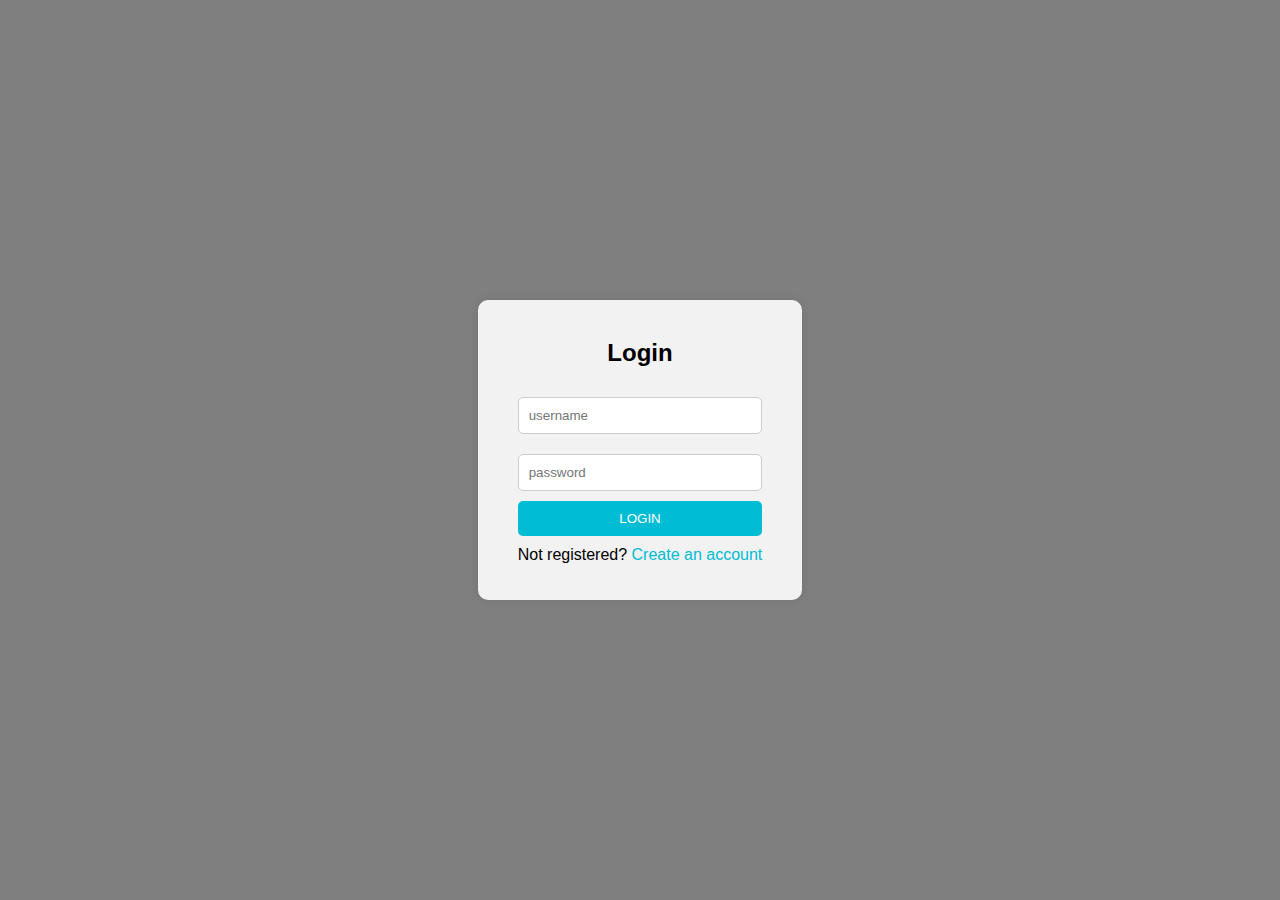
<file: index.html>
<!DOCTYPE html>
<html lang="en">
<head>
    <meta charset="UTF-8">
    <meta name="viewport" content="width=device-width, initial-scale=1.0">
    <title>Login</title>
    <link rel="stylesheet" href="styles.css">
    <script>
        document.addEventListener("DOMContentLoaded", function() {
            const params = new URLSearchParams(window.location.search);
            const status = params.get('status');
            if (status === 'success') {
                alert('Login berhasil');
                window.location.href = 'welcome.php';
            } else if (status === 'error') {
                alert('Username atau password tidak sesuai');
            }
        });
    </script>
</head>
<body>
    <div class="login-container">
        <div class="login-box">
            <h2>Login</h2>
            <form action="login.php" method="post">
                <input type="text" name="username" placeholder="username" required>
                <input type="password" name="password" placeholder="password" required>
                <button type="submit">LOGIN</button>
            </form>
            <p>Not registered? <a href="signup.html">Create an account</a></p>
        </div>
    </div>
</body>
</html>
</file>
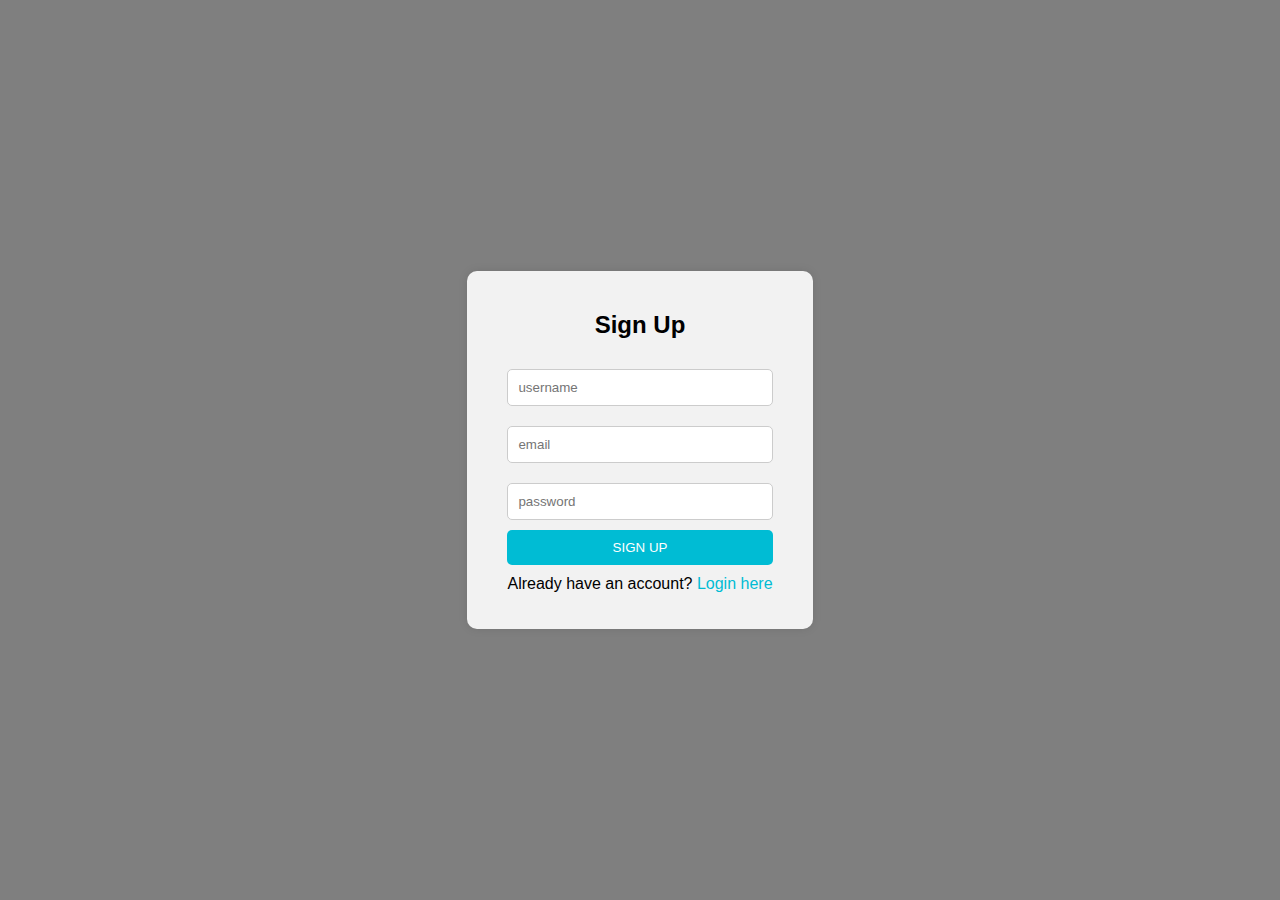
<file: signup.html>
<!DOCTYPE html>
<html lang="en">
<head>
    <meta charset="UTF-8">
    <meta name="viewport" content="width=device-width, initial-scale=1.0">
    <title>Sign Up</title>
    <link rel="stylesheet" href="styles.css">
</head>
<body>
    <div class="login-container">
        <div class="login-box">
            <h2>Sign Up</h2>
            <form action="signup.php" method="post">
                <input type="text" name="username" placeholder="username" required>
                <input type="email" name="email" placeholder="email" required>
                <input type="password" name="password" placeholder="password" required>
                <button type="submit">SIGN UP</button>
            </form>
            <p>Already have an account? <a href="index.html">Login here</a></p>
        </div>
    </div>
</body>
</html>
</file>
<file: styles.css>
body, html {
    margin: 0;
    padding: 0;
    width: 100%;
    height: 100%;
    display: flex;
    justify-content: center;
    align-items: center;
    background: url('https://images.wallpaperscraft.com/image/single/snow_trees_sky_109020_1920x1080.jpg') no-repeat center center/cover;
    font-family: Arial, sans-serif;
}

.login-container {
    display: flex;
    justify-content: center;
    align-items: center;
    width: 100%;
    height: 100%;
    background: rgba(0, 0, 0, 0.5); /* Optional overlay for better contrast */
}

.login-box {
    background: rgba(255, 255, 255, 0.9);
    padding: 20px 40px;
    border-radius: 10px;
    text-align: center;
    box-shadow: 0 0 10px rgba(0, 0, 0, 0.1);
}

.login-box h2 {
    margin-bottom: 20px;
}

.login-box form {
    display: flex;
    flex-direction: column;
}

.login-box input {
    margin: 10px 0;
    padding: 10px;
    border: 1px solid #ccc;
    border-radius: 5px;
}

.login-box button {
    padding: 10px;
    background-color: #00BCD4;
    color: white;
    border: none;
    border-radius: 5px;
    cursor: pointer;
}

.login-box button:hover {
    background-color: #0097A7;
}

.login-box p {
    margin-top: 10px;
}

.login-box a {
    color: #00BCD4;
    text-decoration: none;
}

.login-box a:hover {
    text-decoration: underline;
}
</file>
